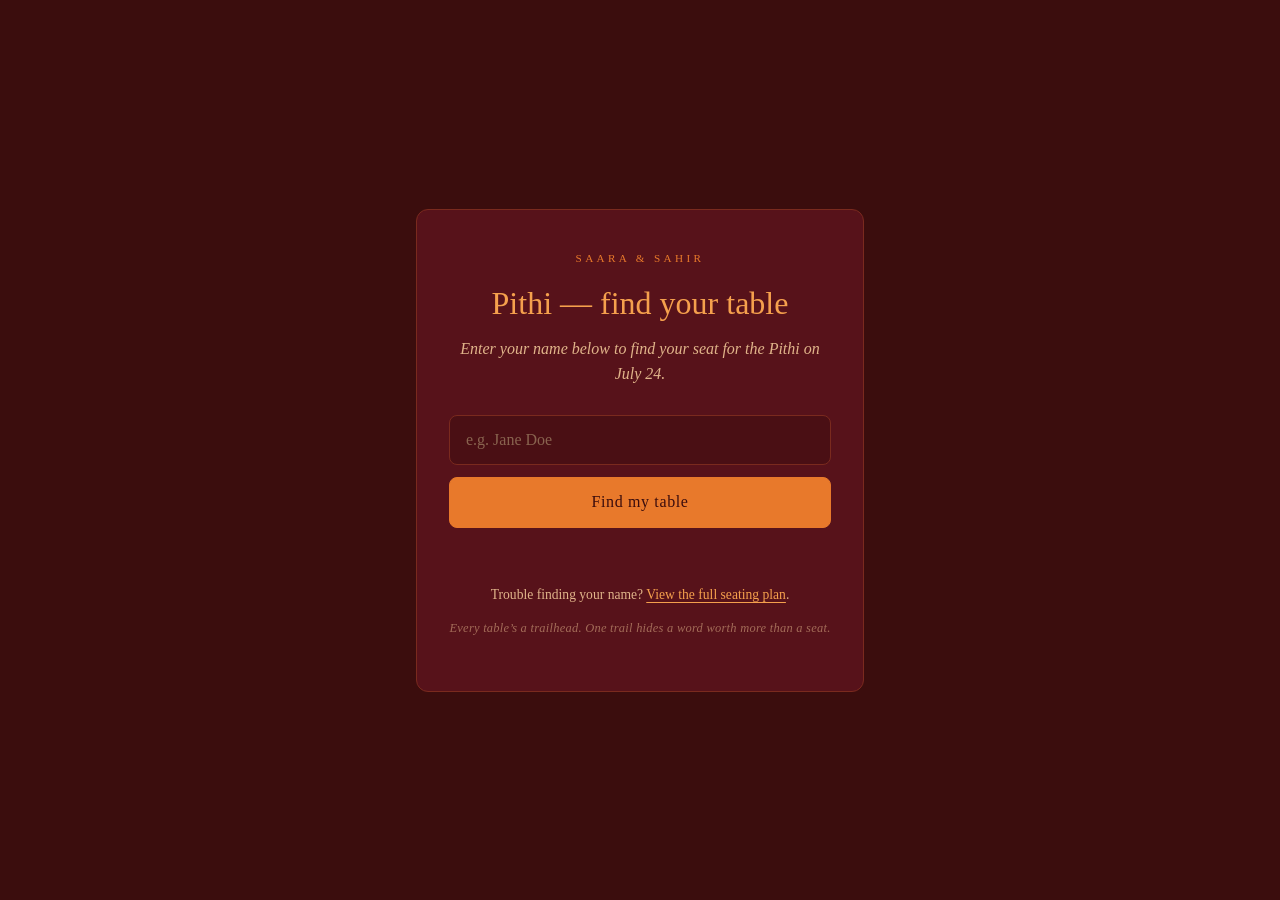
<file: index.html>
<!DOCTYPE html>
<html lang="en">
  <head>
    <meta charset="UTF-8" />
    <meta name="viewport" content="width=device-width, initial-scale=1.0" />
    <title>Saara &amp; Sahir — Find your table</title>
    <link rel="stylesheet" href="./styles.css" />
  </head>
  <body>
    <main class="card" id="lookup">
      <header>
        <p class="eyebrow">Saara &amp; Sahir</p>
        <h1 id="event-title">Find your table</h1>
        <p class="subtitle" id="event-subtitle">
          Type your name below and we&rsquo;ll point you to your seat.
        </p>
      </header>

      <form id="lookup-form" autocomplete="off" novalidate>
        <label for="name-input" class="visually-hidden">Your name</label>
        <input
          id="name-input"
          name="name"
          type="text"
          placeholder="e.g. Jane Doe"
          spellcheck="false"
          autocapitalize="words"
          required
        />
        <button type="submit">Find my table</button>
      </form>

      <section id="result" class="result" aria-live="polite"></section>

      <footer>
        <p>
          Trouble finding your name?
          <a href="./seating.html">View the full seating plan</a>.
        </p>
        <p class="clue" id="event-clue"></p>
      </footer>
    </main>

    <script src="./theme.js"></script>
    <script src="./app.js"></script>
  </body>
</html>
</file>
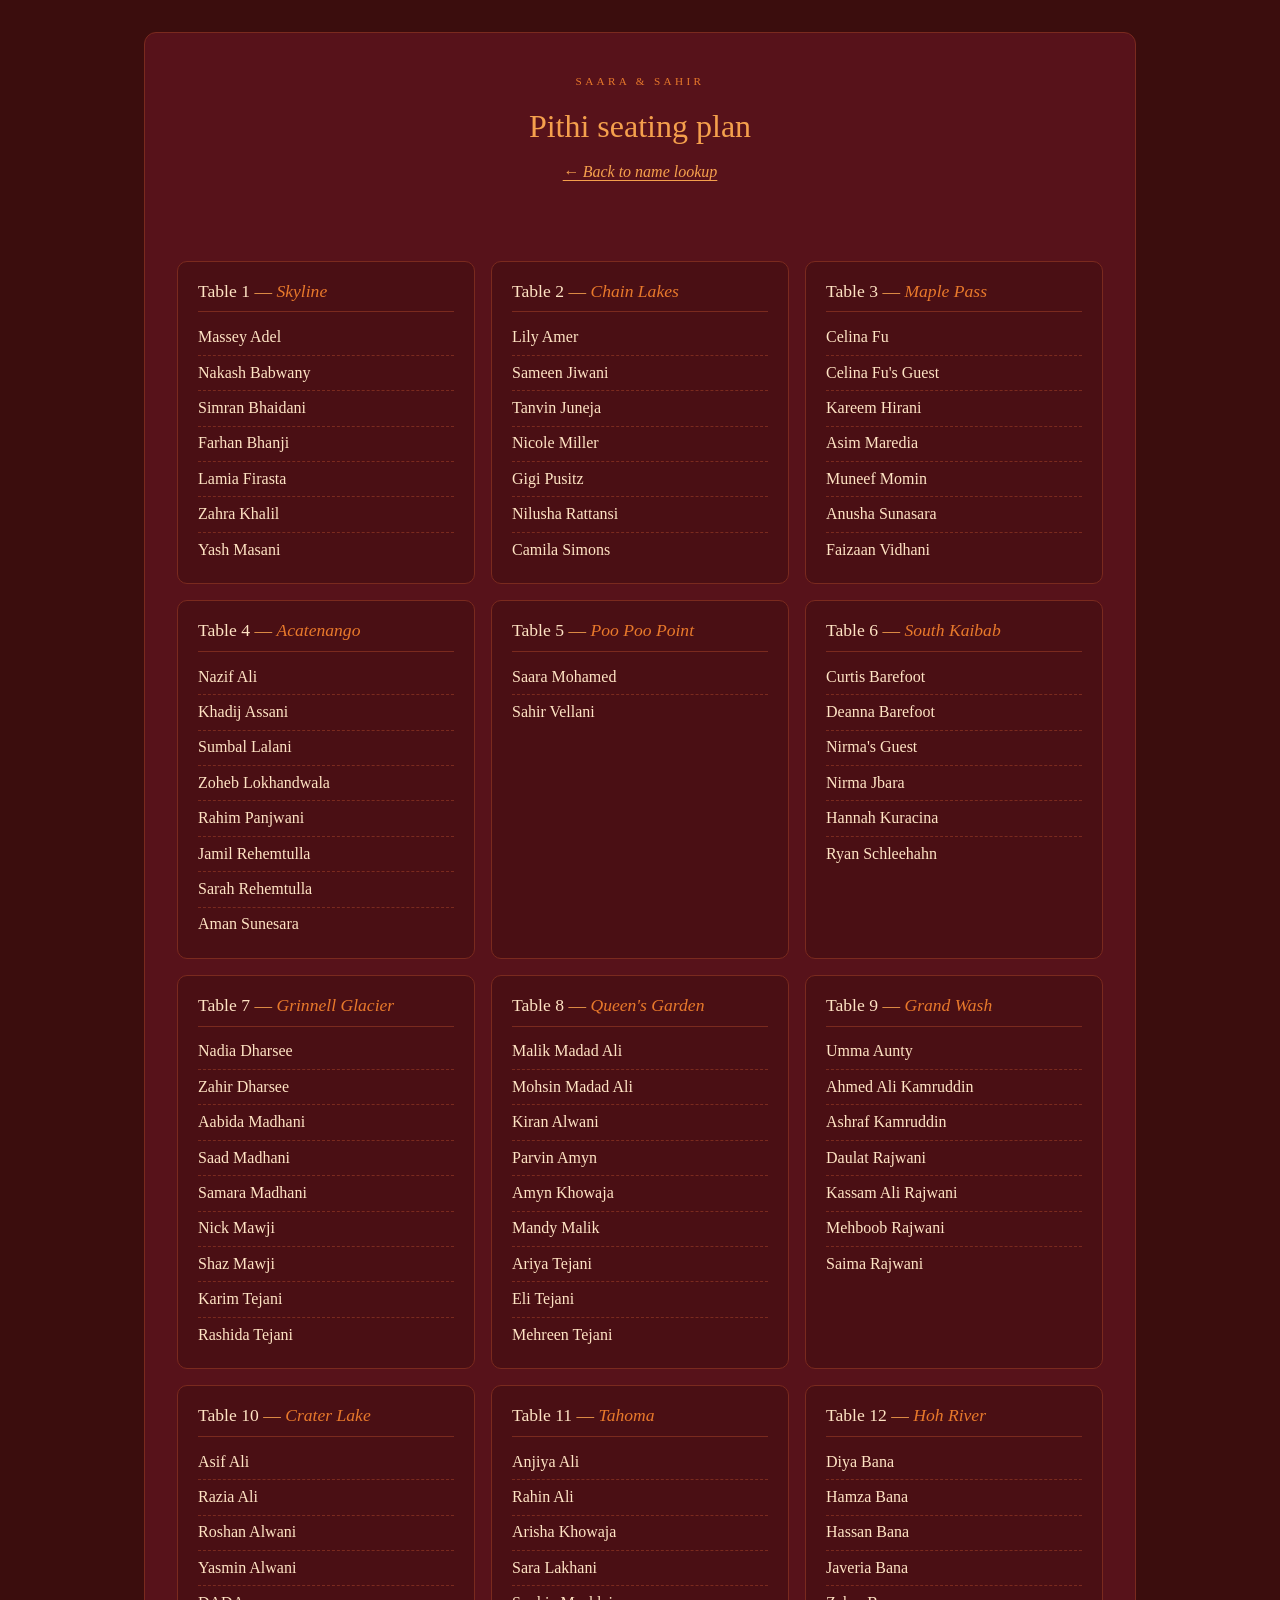
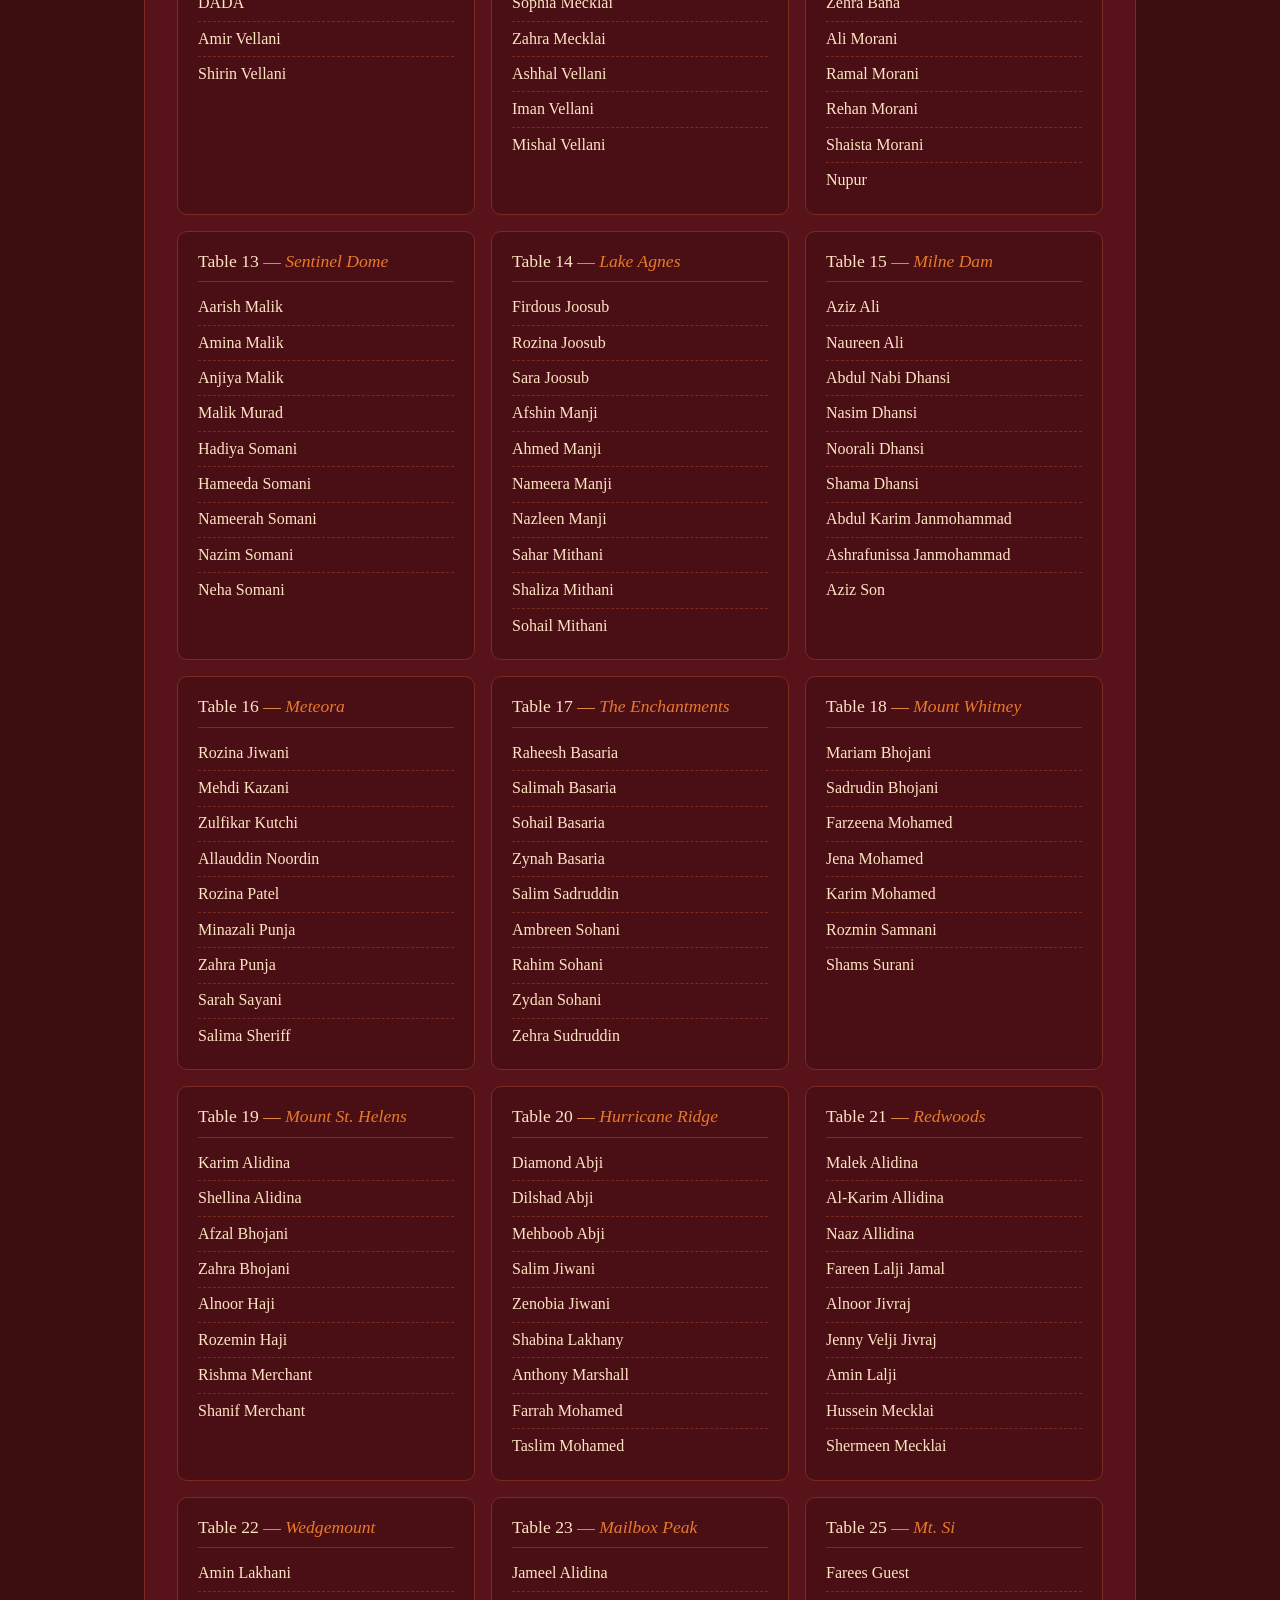
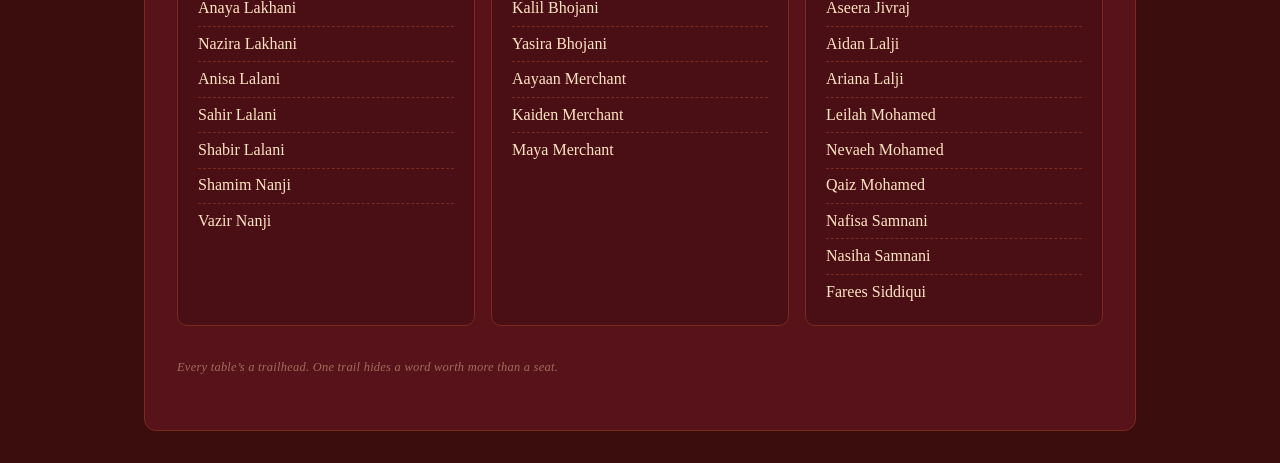
<file: seating.html>
<!DOCTYPE html>
<html lang="en">
  <head>
    <meta charset="UTF-8" />
    <meta name="viewport" content="width=device-width, initial-scale=1.0" />
    <title>Saara &amp; Sahir — Seating plan</title>
    <link rel="stylesheet" href="./styles.css" />
  </head>
  <body>
    <main class="card card--wide">
      <header>
        <p class="eyebrow">Saara &amp; Sahir</p>
        <h1 id="event-title">Seating plan</h1>
        <p class="subtitle">
          <a href="./index.html">&larr; Back to name lookup</a>
        </p>
      </header>

      <div id="seating-status" class="result" aria-live="polite"></div>
      <div id="seating-plan" class="seating-plan"></div>

      <footer>
        <p class="clue" id="event-clue"></p>
      </footer>
    </main>

    <script src="./theme.js"></script>
    <script src="./seating.js"></script>
  </body>
</html>
</file>
<file: styles.css>
/* --------------------------------------------------------------
   Saara & Sahir — navy + gold, performance-first
   Animations are limited to `transform` and `opacity` so they run
   on the compositor thread. No filters, blurs, background-attachment
   fixed, or continuously animated properties.
   -------------------------------------------------------------- */

:root {
  /* Default (Reception) theme — deep navy + gold. */
  --bg:        #0b1a37;   /* deep navy */
  --bg-elev:   #12244a;   /* card / elevated surface */
  --border:    #1e3466;
  --ink:       #f4e6b8;   /* soft gold text */
  --ink-dim:   #c7b78a;
  --gold:      #d4af37;
  --gold-soft: #e6c964;
  --surface:   #0d1e40;   /* inputs, result & table cards */
  --on-accent: #0b1a37;   /* text sitting on the accent colour */
  --link-hover:#fff2b8;
  --error-bg:  #3a1a1a;
  --error-ink: #ffb4b4;
}

/* Pithi theme — maroon + orange. Overrides the same custom properties so
   every surface, accent and piece of text picks up the warmer palette. */
body.theme-pithi {
  --bg:        #3b0d0d;   /* deep maroon */
  --bg-elev:   #57121a;   /* card / elevated surface */
  --border:    #7a2a1e;
  --ink:       #ffe4c4;   /* warm cream text */
  --ink-dim:   #e0b48a;
  --gold:      #e8792b;   /* orange accent */
  --gold-soft: #f5a04d;
  --surface:   #4a0f14;   /* inputs, result & table cards */
  --on-accent: #3b0d0d;   /* text sitting on the accent colour */
  --link-hover:#ffd9a8;
  --error-bg:  #4a1414;
  --error-ink: #ffc4c4;
}

* { box-sizing: border-box; }

html, body { margin: 0; padding: 0; min-height: 100%; }

body {
  background: var(--bg);
  color: var(--ink);
  font-family: "Georgia", "Cambria", "Times New Roman", serif;
  min-height: 100vh;
  display: flex;
  align-items: center;
  justify-content: center;
  padding: 2rem 1rem;
  line-height: 1.55;
}

/* --------------------------------------------------------------
   Card — solid, no blur/backdrop-filter
   -------------------------------------------------------------- */

.card {
  background: var(--bg-elev);
  border: 1px solid var(--border);
  border-radius: 12px;
  padding: 2.5rem 2rem;
  width: 100%;
  max-width: 28rem;
  text-align: center;
  /* Composited entrance animation: opacity + transform only. */
  opacity: 0;
  transform: translate3d(0, 8px, 0);
  animation: card-in 320ms ease-out forwards;
  will-change: opacity, transform;
}

.card--wide {
  max-width: 62rem;
  text-align: left;
}

/* When a hike photo backs the Pithi lookup page, make the card a translucent
   maroon panel so the photo shows through (especially on mobile, where the
   card fills most of the screen). No blur/backdrop-filter — the tint alone
   keeps the text legible while staying on the compositor. */
body.has-hike-bg .card {
  background: rgba(74, 15, 20, 0.82);
  box-shadow: 0 18px 50px rgba(0, 0, 0, 0.55);
}

.card--wide header { text-align: center; }

@keyframes card-in {
  to { opacity: 1; transform: translate3d(0, 0, 0); }
}

@media (prefers-reduced-motion: reduce) {
  .card { animation: none; opacity: 1; transform: none; }
}

/* --------------------------------------------------------------
   Type
   -------------------------------------------------------------- */

.eyebrow {
  text-transform: uppercase;
  letter-spacing: 0.3em;
  font-size: 0.7rem;
  color: var(--gold);
  margin: 0 0 0.75rem;
}

h1 {
  font-size: 2rem;
  margin: 0 0 0.5rem;
  font-weight: 400;
  color: var(--gold-soft);
}

.subtitle {
  color: var(--ink-dim);
  margin: 0 0 1.75rem;
  font-style: italic;
}

a { color: var(--gold-soft); text-decoration: underline; text-underline-offset: 3px; }
a:hover { color: var(--link-hover); }

/* --------------------------------------------------------------
   Form
   -------------------------------------------------------------- */

form { display: flex; flex-direction: column; gap: 0.75rem; }

input[type="text"] {
  font: inherit;
  padding: 0.75rem 1rem;
  border: 1px solid var(--border);
  border-radius: 8px;
  background: var(--surface);
  color: var(--ink);
  transition: border-color 0.15s ease;
}

input[type="text"]::placeholder { color: rgba(199, 183, 138, 0.5); }

input[type="text"]:focus {
  outline: none;
  border-color: var(--gold);
}

button {
  font: inherit;
  padding: 0.75rem 1rem;
  border: 1px solid var(--gold);
  border-radius: 8px;
  background: var(--gold);
  color: var(--on-accent);
  cursor: pointer;
  letter-spacing: 0.04em;
  /* transform is composited; safe for hover/active feedback. */
  transition: transform 0.12s ease, background-color 0.15s ease;
}

button:hover { background: var(--gold-soft); }
button:active { transform: translate3d(0, 1px, 0); }
button:disabled { opacity: 0.6; cursor: progress; }

/* --------------------------------------------------------------
   Result box
   -------------------------------------------------------------- */

.result { margin-top: 1.5rem; min-height: 1.5rem; }
.result:empty { margin-top: 0; }

.result .found,
.result .not-found,
.result .ambiguous,
.result .secret {
  padding: 1.25rem;
  border-radius: 10px;
  text-align: left;
  border: 1px solid var(--border);
  background: var(--surface);
  /* Composited fade-in for new results. */
  opacity: 0;
  transform: translate3d(0, 4px, 0);
  animation: result-in 220ms ease-out forwards;
  will-change: opacity, transform;
}

.result .not-found {
  background: var(--error-bg);
  color: var(--error-ink);
  border-color: #5a2323;
}

.result .secret {
  border-color: var(--gold);
  color: var(--ink);
}

.result .secret p {
  margin: 0;
  font-size: 1.15rem;
  font-style: italic;
  color: var(--gold-soft);
}

@keyframes result-in {
  to { opacity: 1; transform: translate3d(0, 0, 0); }
}

@media (prefers-reduced-motion: reduce) {
  .result .found, .result .not-found, .result .ambiguous, .result .secret {
    animation: none; opacity: 1; transform: none;
  }
}

.result .guest-name {
  font-size: 0.85rem;
  color: var(--ink-dim);
  margin: 0 0 0.35rem;
  letter-spacing: 0.08em;
  text-transform: uppercase;
}

.result .table-line { font-size: 1.35rem; margin: 0; color: var(--ink); }
.result .table-number { font-weight: 700; color: var(--gold-soft); }
.result .table-name { font-style: italic; color: var(--gold); }

.result ul { margin: 0.5rem 0 0; padding-left: 1.25rem; }

.result .tablemates-heading {
  margin: 1rem 0 0.35rem;
  font-size: 0.8rem;
  color: var(--ink-dim);
  letter-spacing: 0.08em;
  text-transform: uppercase;
}

.result ul.tablemates { margin: 0; padding-left: 1.2rem; }
.result ul.tablemates li { margin: 0.15rem 0; color: var(--ink); }

/* --------------------------------------------------------------
   Footer
   -------------------------------------------------------------- */

footer {
  margin-top: 2rem;
  font-size: 0.85rem;
  color: var(--ink-dim);
}

/* Scavenger-hunt breadcrumb: deliberately faint so most guests skim past it,
   but legible to anyone who looks. Hidden when empty so it adds no gap. */
footer .clue {
  margin-top: 0.75rem;
  font-size: 0.78rem;
  font-style: italic;
  letter-spacing: 0.02em;
  opacity: 0.55;
}

footer .clue:empty {
  display: none;
}

/* --------------------------------------------------------------
   Seating plan grid
   -------------------------------------------------------------- */

.seating-plan {
  display: grid;
  grid-template-columns: repeat(auto-fill, minmax(16rem, 1fr));
  gap: 1rem;
  margin-top: 1.5rem;
}

.table-card {
  border: 1px solid var(--border);
  border-radius: 10px;
  padding: 1rem 1.25rem;
  background: var(--surface);
  /* transform only — composited. */
  transition: transform 0.15s ease, border-color 0.15s ease;
}

.table-card:hover {
  transform: translate3d(0, -2px, 0);
  border-color: var(--gold);
}

.table-card__heading {
  margin: 0 0 0.5rem;
  font-size: 1.1rem;
  font-weight: 400;
  color: var(--gold-soft);
  padding-bottom: 0.4rem;
  border-bottom: 1px solid var(--border);
}

.table-card__heading .table-number { color: var(--ink); }
.table-card__heading .table-name { color: var(--gold); font-style: italic; }

.guest-list { list-style: none; padding: 0; margin: 0; }

.guest-list li {
  padding: 0.3rem 0;
  border-top: 1px dashed var(--border);
  color: var(--ink);
}

.guest-list li:first-child { border-top: 0; }

/* --------------------------------------------------------------
   Utilities
   -------------------------------------------------------------- */

.visually-hidden {
  position: absolute;
  width: 1px; height: 1px;
  padding: 0; margin: -1px;
  overflow: hidden; clip: rect(0,0,0,0);
  white-space: nowrap; border: 0;
}

[hidden] { display: none !important; }
</file>
